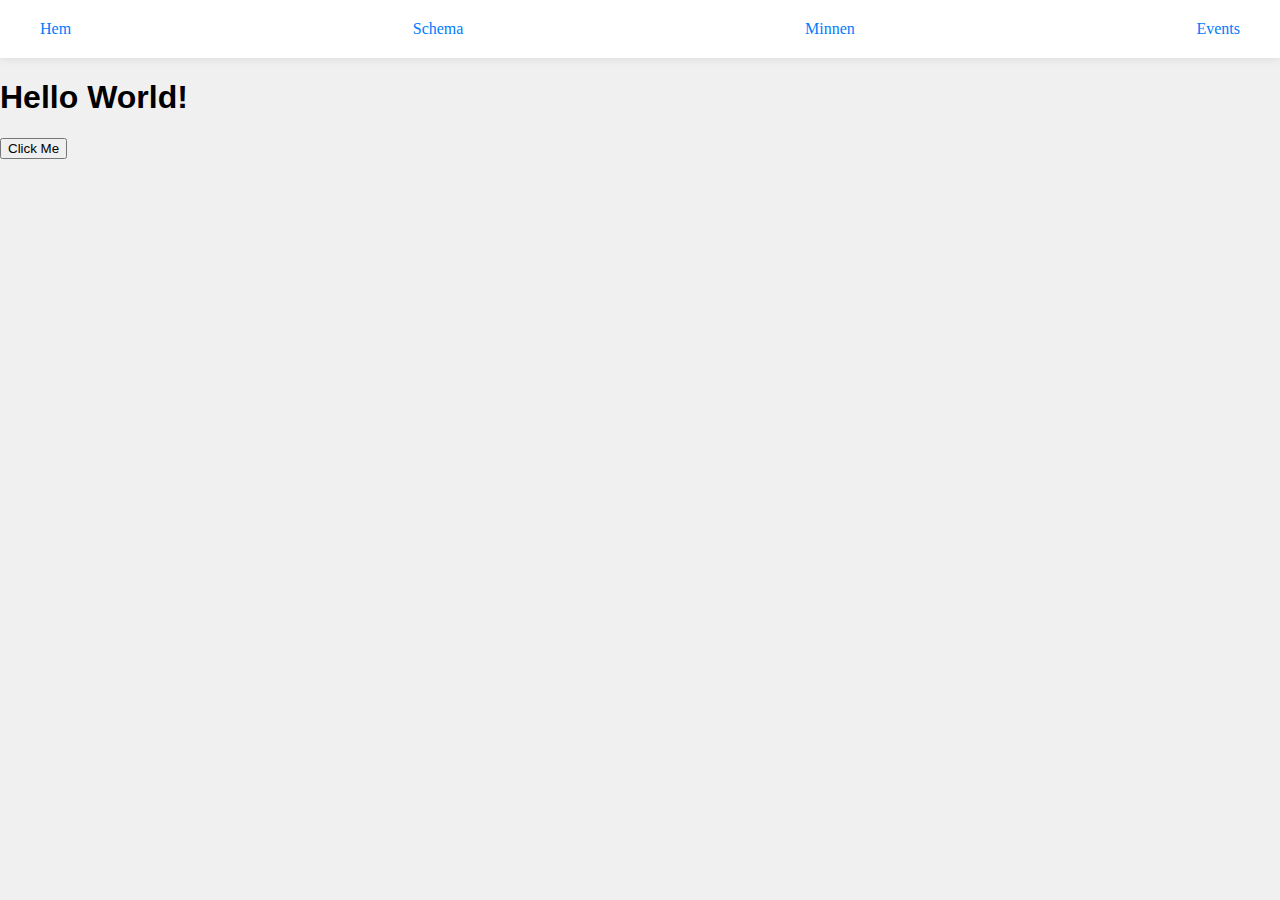
<file: index.html>
<!DOCTYPE html>
<html lang="en">
<head>
    <meta charset="UTF-8">
    <meta name="viewport" content="width=device-width, initial-scale=1.0">
    <title>Hello World</title>
    <link rel="stylesheet" href="styles.css">
</head>
<body>
    <div class="navbar">
        <button class="nav-button" onclick="navigateTo('index.html')">Hem</button>
        <button class="nav-button" onclick="navigateTo('schema.html')">Schema</button>
        <button class="nav-button" onclick="navigateTo('minnen.html')">Minnen</button>
        <button class="nav-button" onclick="navigateTo('events.html')">Events</button>
    </div>
    <div class="container">
        <h1 id="greeting">Hello World!</h1>
        <button onclick="changeGreeting()">Click Me</button>
    </div>
    <script src="script.js"></script>
</body>
</html>
</file>
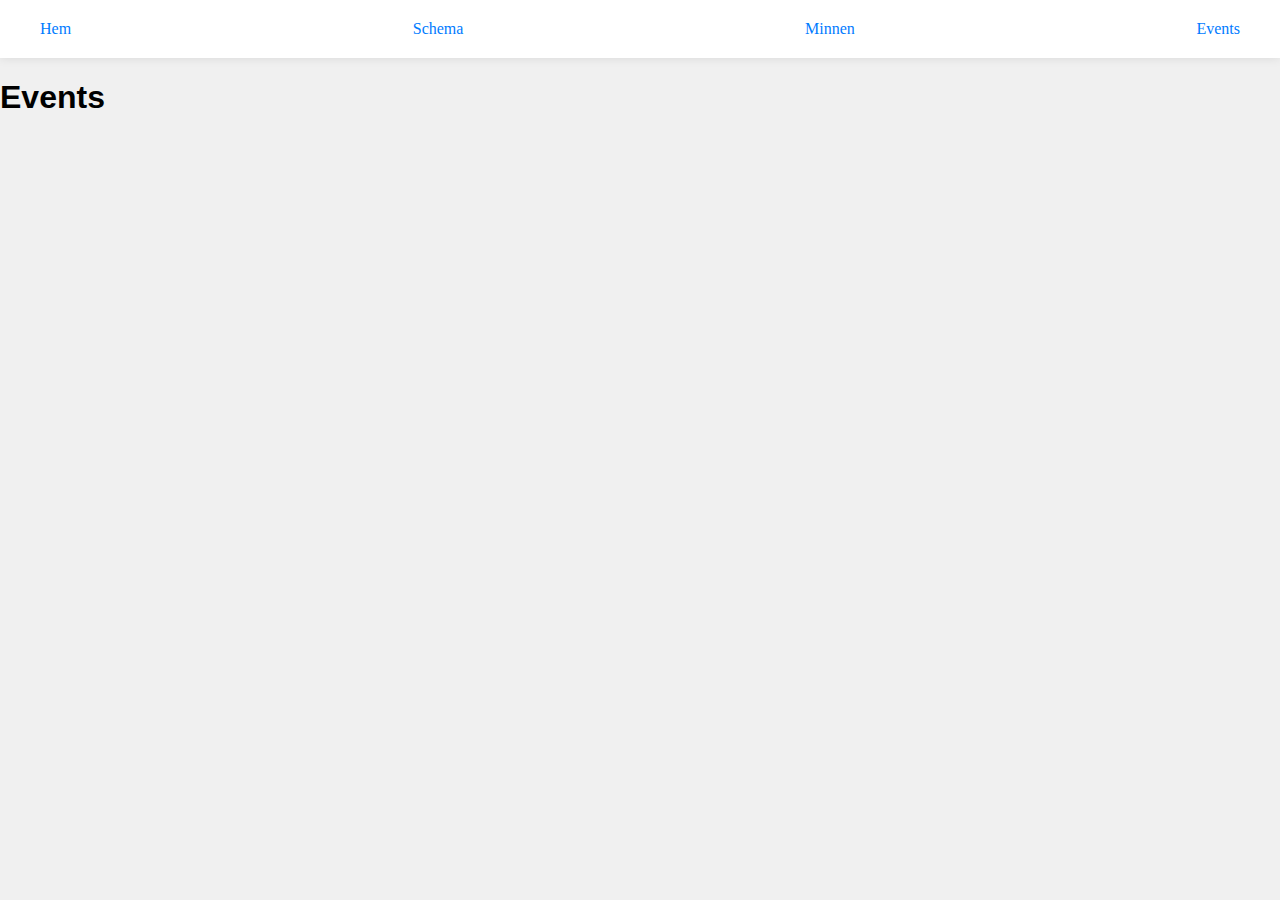
<file: events.html>
<!DOCTYPE html>
<html lang="en">
<head>
    <meta charset="UTF-8">
    <meta name="viewport" content="width=device-width, initial-scale=1.0">
    <title>Events</title>
    <link rel="stylesheet" href="styles.css">
</head>
<body>
    <div class="navbar">
        <button class="nav-button" onclick="navigateTo('index.html')">Hem</button>
        <button class="nav-button" onclick="navigateTo('schema.html')">Schema</button>
        <button class="nav-button" onclick="navigateTo('minnen.html')">Minnen</button>
        <button class="nav-button" onclick="navigateTo('events.html')">Events</button>
    </div>
    <div class="container">
        <h1 id="greeting">Events</h1>
    </div>
    <script src="script.js"></script>
</body>
</html>
</file>
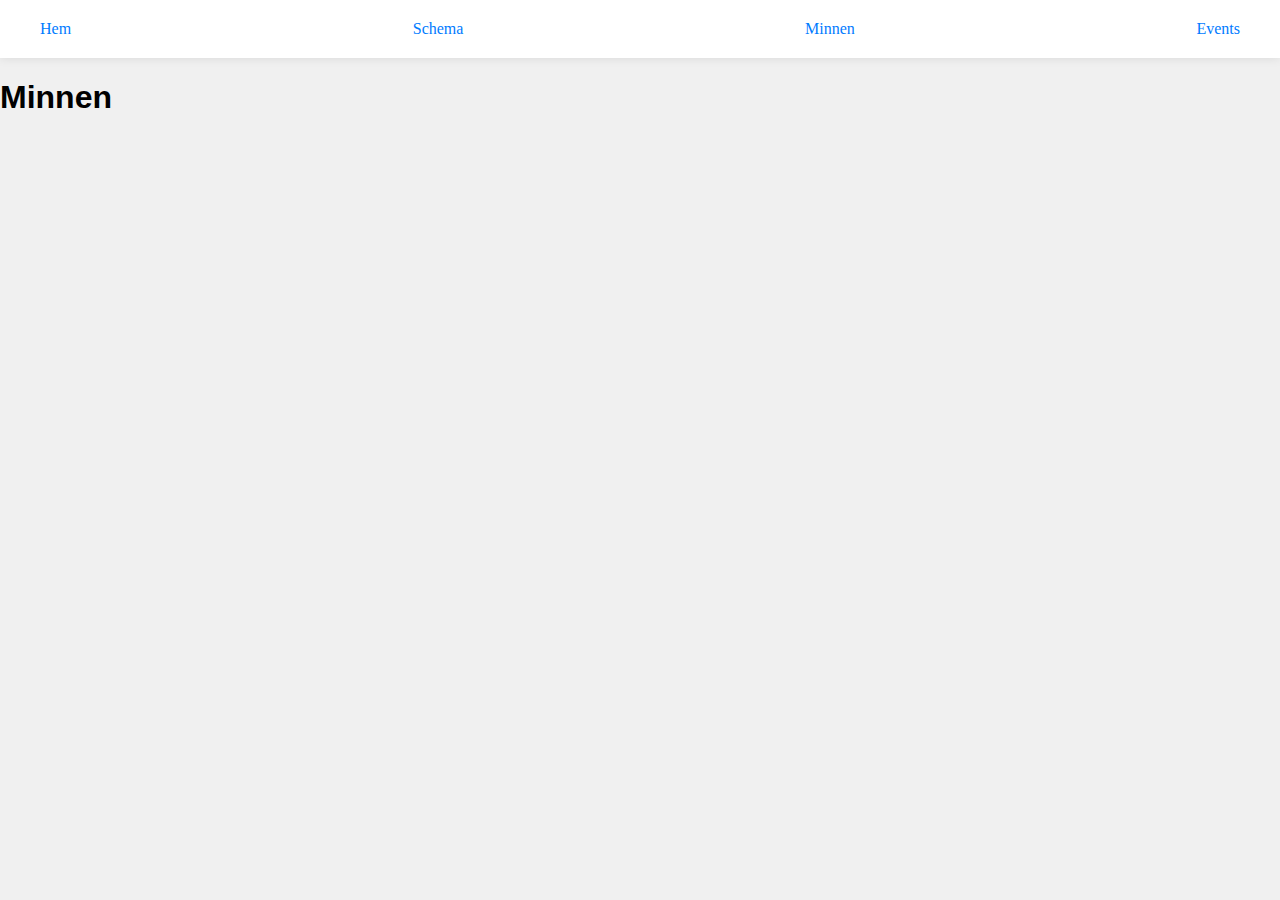
<file: minnen.html>
<!DOCTYPE html>
<html lang="en">
<head>
    <meta charset="UTF-8">
    <meta name="viewport" content="width=device-width, initial-scale=1.0">
    <title>Minnen</title>
    <link rel="stylesheet" href="styles.css">
</head>
<body>
    <div class="navbar">
        <button class="nav-button" onclick="navigateTo('index.html')">Hem</button>
        <button class="nav-button" onclick="navigateTo('schema.html')">Schema</button>
        <button class="nav-button" onclick="navigateTo('minnen.html')">Minnen</button>
        <button class="nav-button" onclick="navigateTo('events.html')">Events</button>
    </div>
    <div class="container">
        <h1 id="greeting">Minnen</h1>
    </div>
    <script src="script.js"></script>
</body>
</html>
</file>
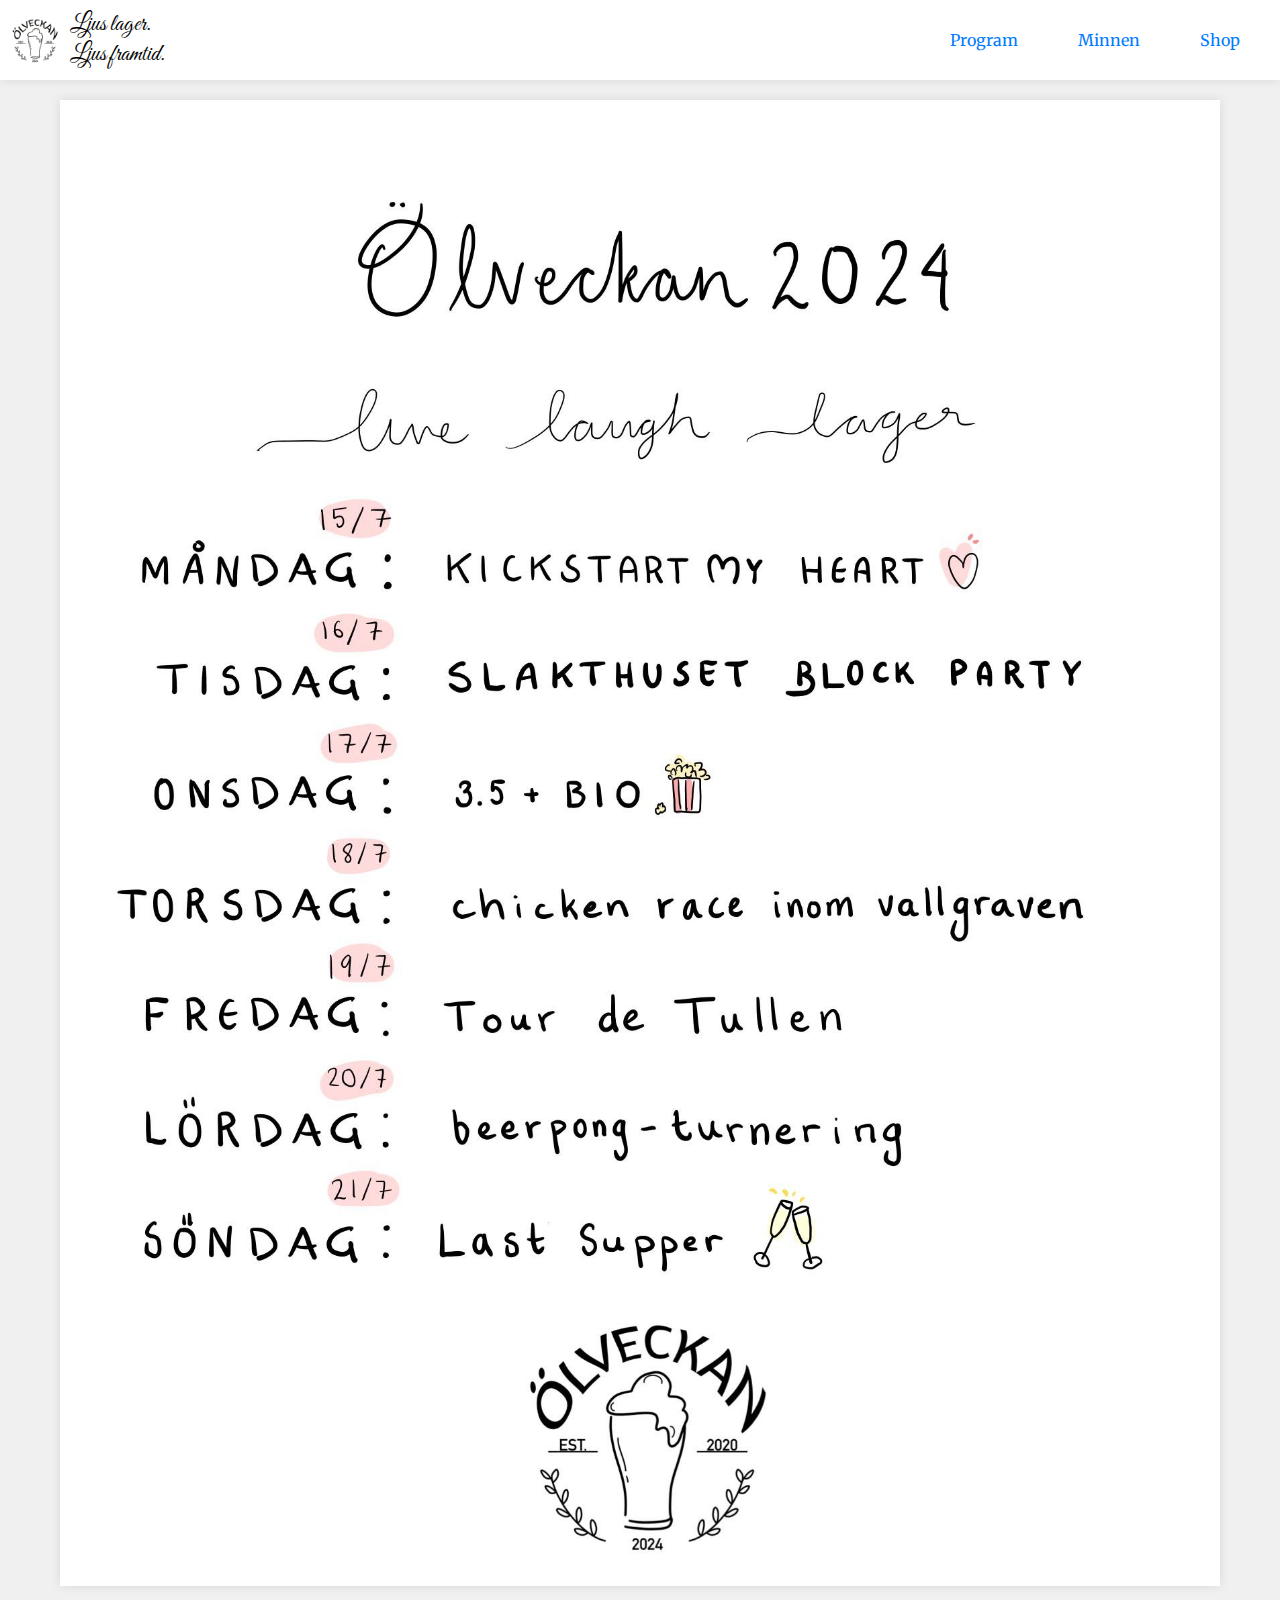
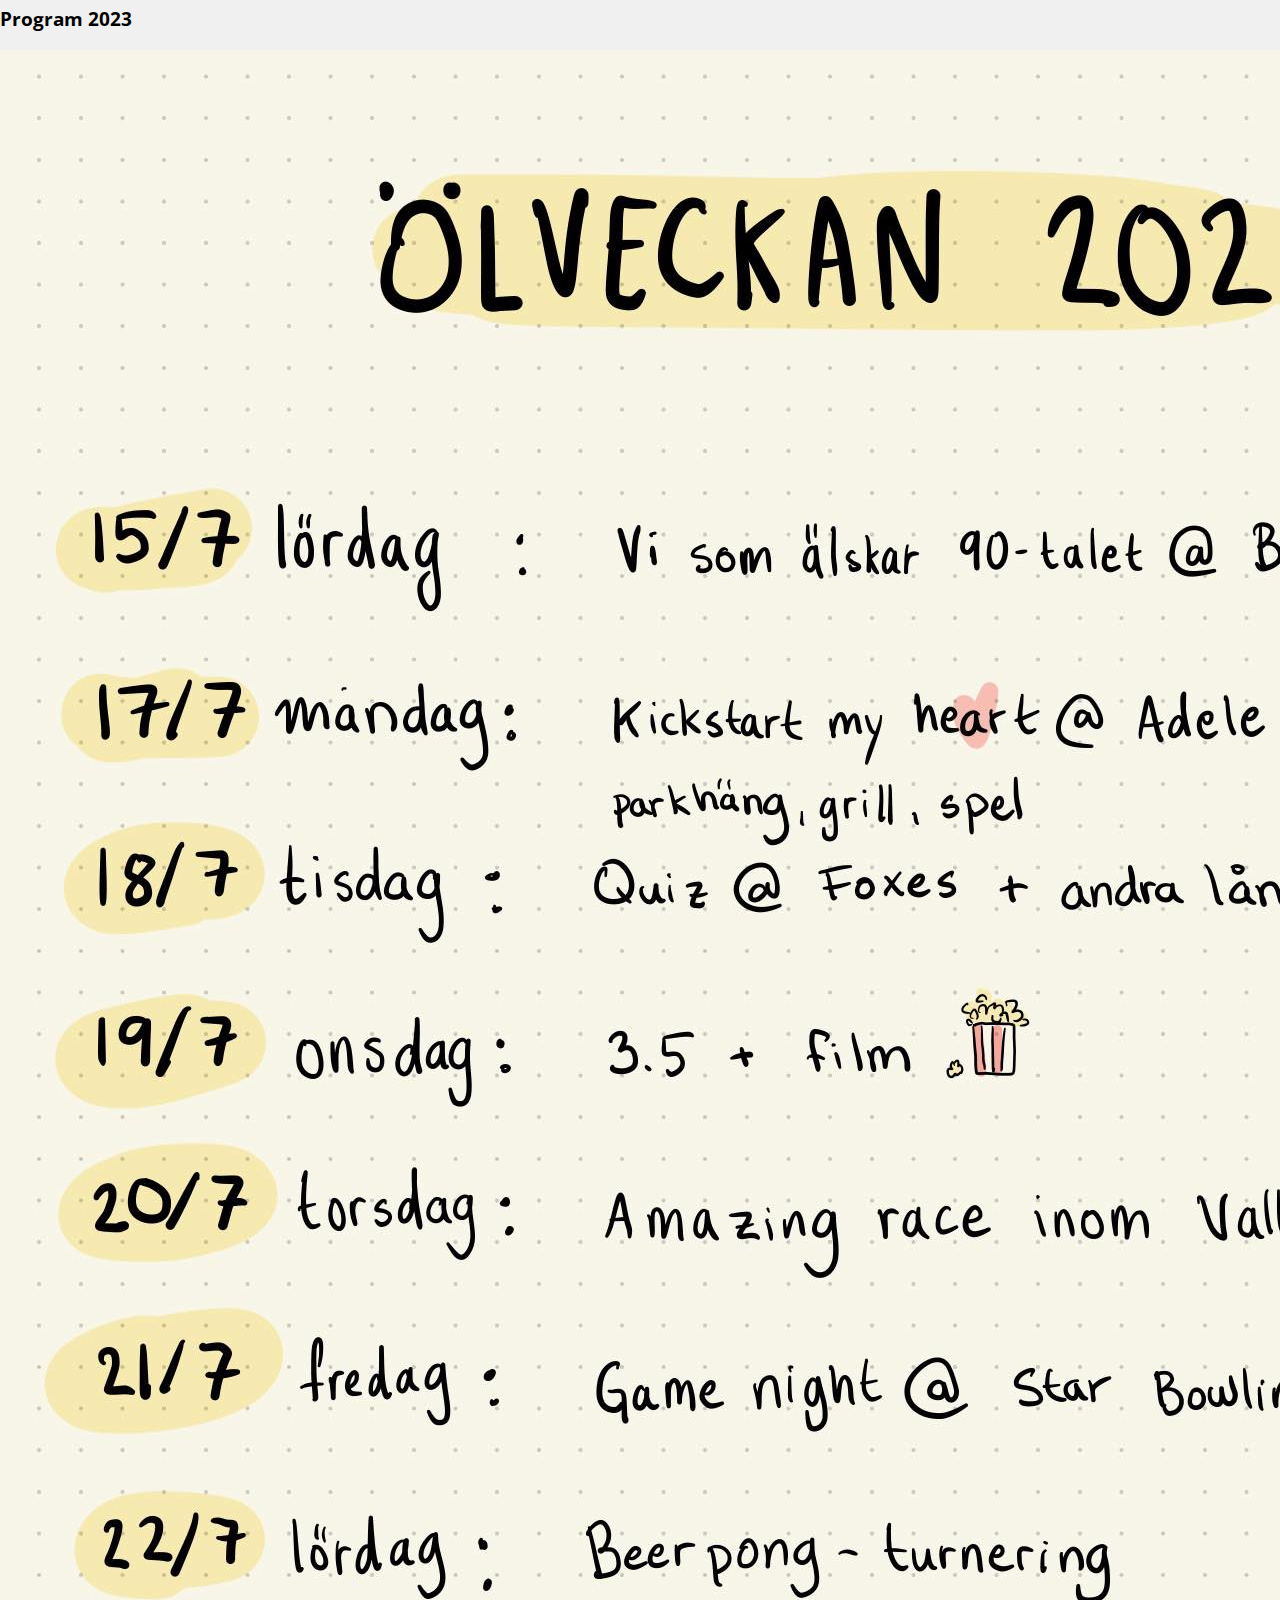
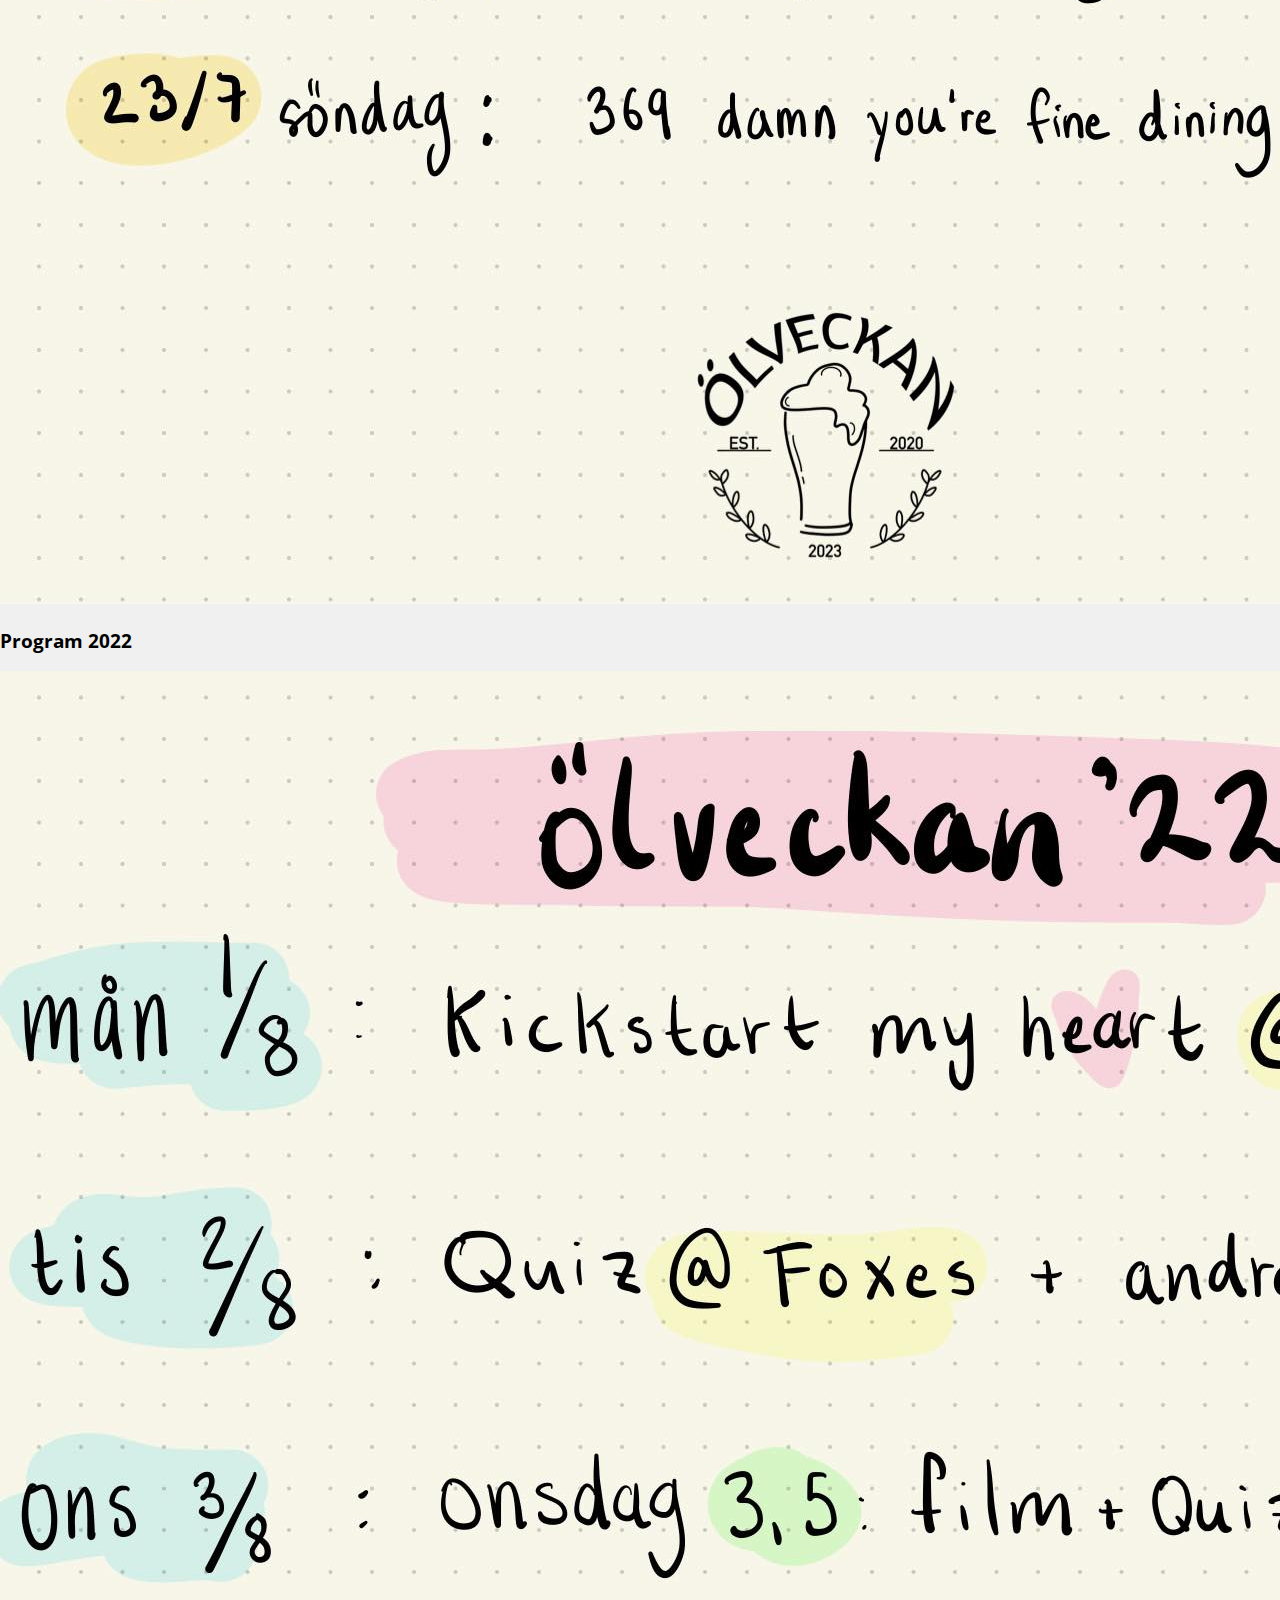
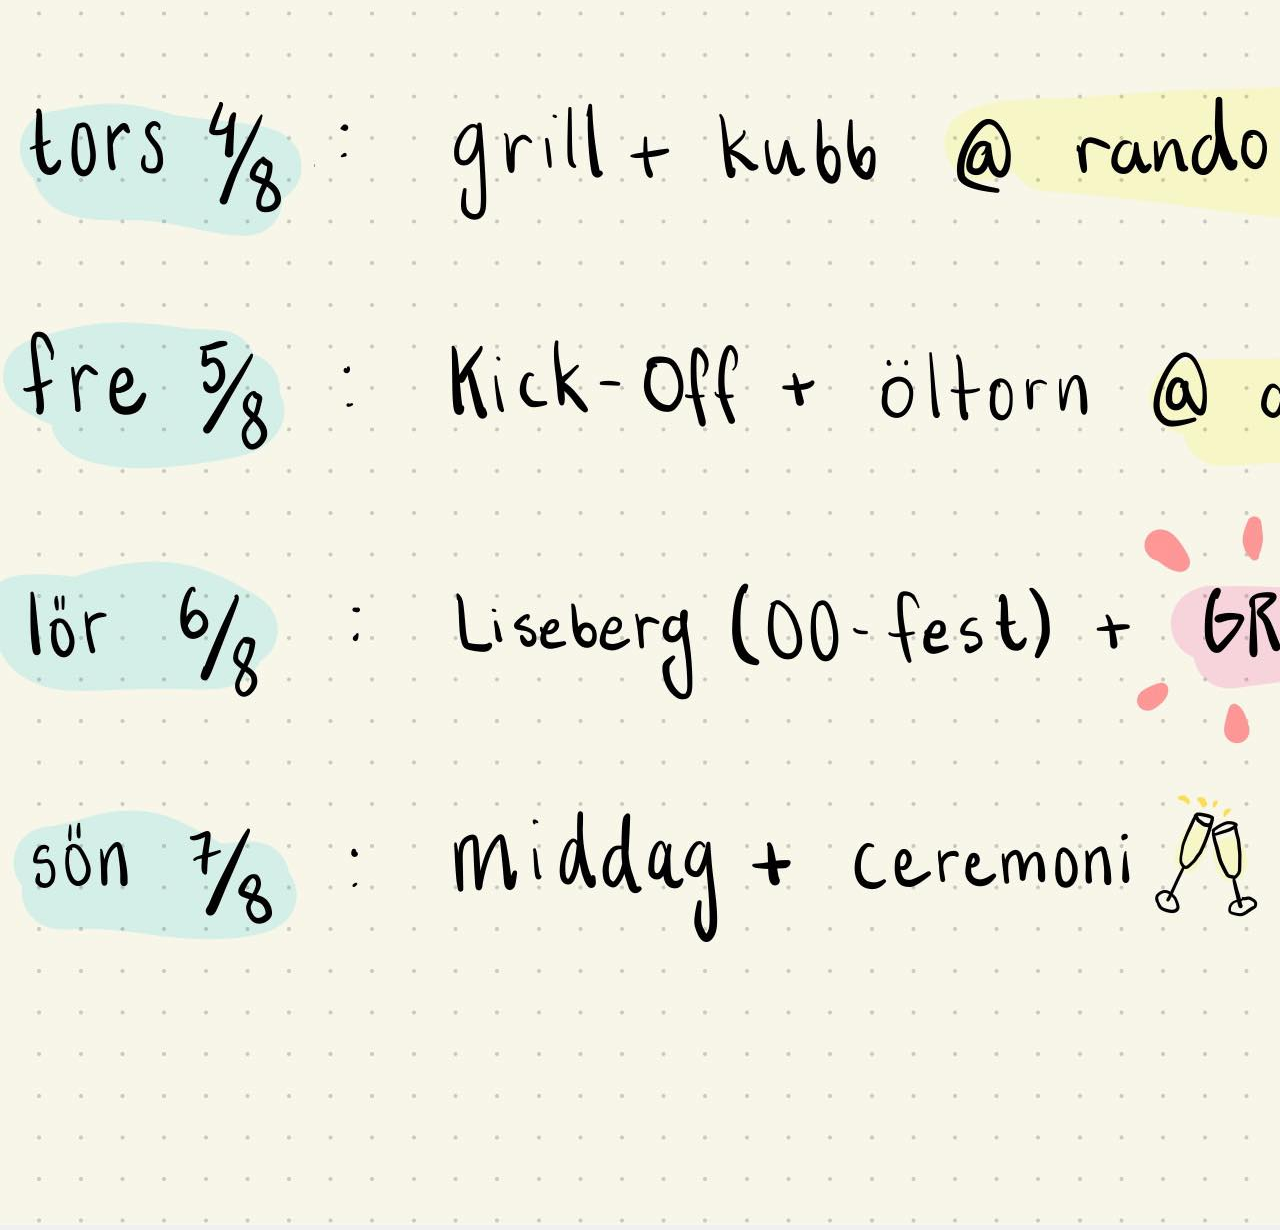
<file: program.html>
<!DOCTYPE html>
<html lang="en">
<head>
    <meta charset="UTF-8">
    <meta name="viewport" content="width=device-width, initial-scale=1.0">
    <title>Program</title>
    <link rel="stylesheet" href="styles.css">
    <link href="https://fonts.googleapis.com/css2?family=Great+Vibes&family=Merriweather:wght@700&family=Open+Sans:wght@400;700&display=swap" rel="stylesheet">
</head>
<body>
    <div class="navbar">
        <div class="logo-section">
            <img src="logo.jpg" alt="Logo" class="navbar-logo" onclick="navigateTo('index.html')" style="cursor: pointer;">
            <div class="navbar-text">
                <span>Ljus lager.</span><br>
                <span>Ljus framtid.</span>
            </div>
        </div>
        <div class="nav-buttons">
            <button class="nav-button" onclick="navigateTo('program.html')">Program</button>
            <button class="nav-button" onclick="navigateTo('minnen.html')">Minnen</button>
            <button class="nav-button" onclick="navigateTo('merch.html')">Shop</button>
        </div>
    </div>
    <div class="content-container">
        <img src="schema_2024.jpg" alt="Schema 2024" class="responsive-image">
    </div>
    <div class="row-container">
        <div class="column">
            <h3>Program 2023</h3>
            <img src="schema_2023.jpg" alt="Schema 2023" class="thumbnail-image">
        </div>
        <div class="column">
            <h3>Program 2022</h3>
            <img src="schema_2022.jpg" alt="Schema 2022" class="thumbnail-image">
        </div>
        <div class="column">
        </div>
        <div class="column">
        </div>
    </div>
    <script src="script.js"></script>
</body>
</html>
</file>
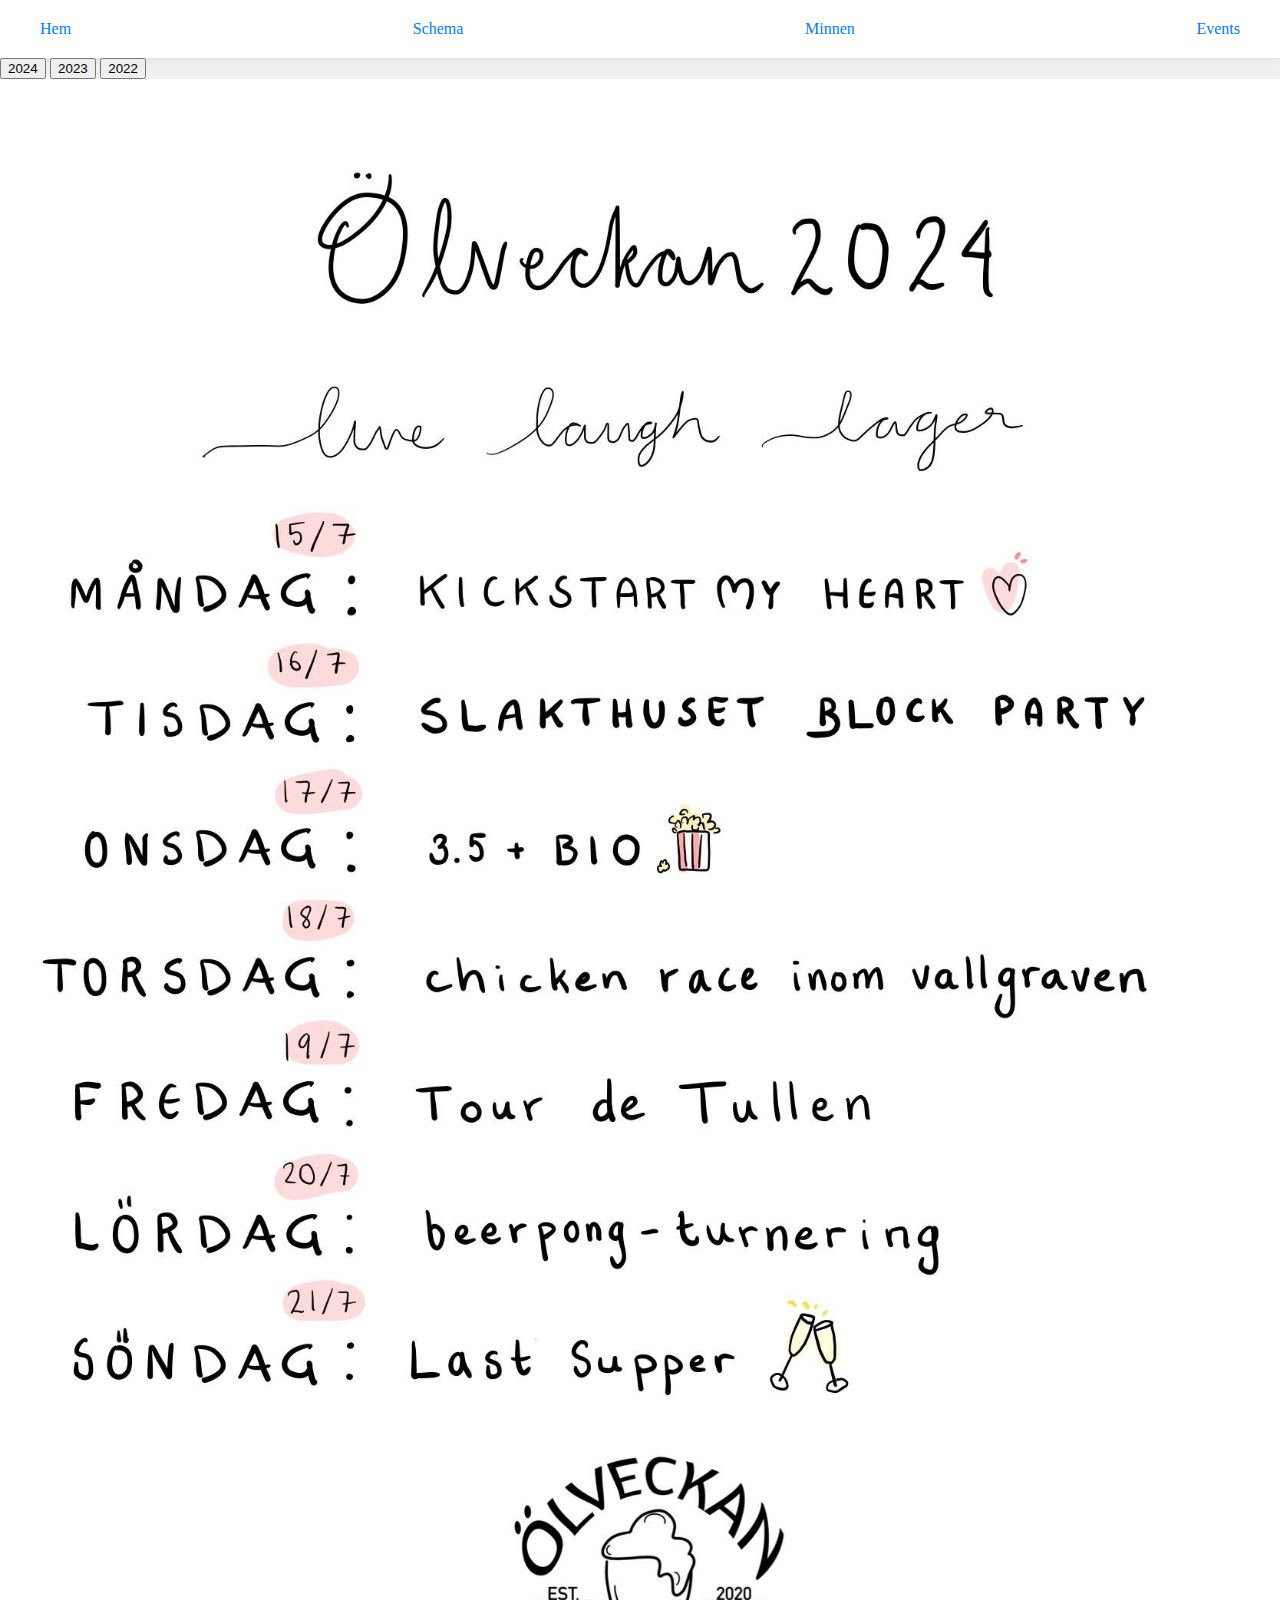
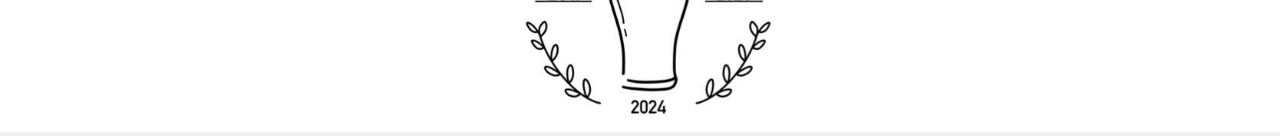
<file: schema.html>
<!DOCTYPE html>
<html lang="en">
<head>
    <meta charset="UTF-8">
    <meta name="viewport" content="width=device-width, initial-scale=1.0">
    <title>Schema</title>
    <link rel="stylesheet" href="styles.css">
</head>
<body>
    <div class="navbar">
        <button class="nav-button" onclick="navigateTo('index.html')">Hem</button>
        <button class="nav-button" onclick="navigateTo('schema.html')">Schema</button>
        <button class="nav-button" onclick="navigateTo('minnen.html')">Minnen</button>
        <button class="nav-button" onclick="navigateTo('events.html')">Events</button>
    </div>
    <div class="container">
        <div class="year-buttons">
            <button class="year-button" onclick="showImage('schema_2024')">2024</button>
            <button class="year-button" onclick="showImage('schema_2023')">2023</button>
            <button class="year-button" onclick="showImage('schema_2022')">2022</button>
        </div>
        <img id="schema-image" src="schema_2024.jpg" alt="Schema Image" class="responsive-image">
    </div>
    <script src="script.js"></script>
</body>
</html>
</file>
<file: styles.css>
body {
    font-family: 'Open Sans', sans-serif;
    margin: 0;
    background-color: #f0f0f0;
}

.navbar {
    display: flex;
    justify-content: space-between;
    align-items: center;
    background-color: #ffffff;
    padding: 10px;
    box-shadow: 0 0 10px rgba(0, 0, 0, 0.1);
}

.logo-section {
    display: flex;
    align-items: center;
}

.navbar-logo {
    max-width: 50px;
    height: auto;
    margin-right: 10px;
}

.navbar-text {
    font-family: 'Great Vibes', cursive;
    font-size: 24px;
    color: #000000;
}

.nav-buttons {
    display: flex;
    justify-content: center;
    align-items: center;
}

.nav-button {
    margin: 0 10px;
    padding: 10px 20px;
    font-size: 16px;
    cursor: pointer;
    background-color: transparent;
    color: #007bff;
    border: none;
    border-radius: 5px;
    font-family: 'Merriweather', serif; /* Using Merriweather for button font */
}

.nav-button:hover {
    text-decoration: underline; /* Add underline on hover */
    color: #0056b3;
}

.logo-container {
    display: flex;
    justify-content: center;
    align-items: center;
    padding: 20px;
    background-color: #ffffff;
    text-align: center;
    margin-bottom: 0px;
    margin-top: 10px;
}

.logo {
    max-width: 170px;
    height: auto;
    margin: 0 70px;
}

.left-text, .right-text {
    font-family: 'Great Vibes', cursive;
    font-size: 48px;
    font-weight: bold;
}

.posts-container {
    display: flex;
    flex-direction: column;
    padding: 0;
    background-color: #ffffff;
}

.post {
    display: flex;
    flex-direction: column;
    padding: 20px;
    background-color: #ffffff;
    border-top: 1px solid #ddd;
    margin-bottom: 10px;
    text-align: left;
}

.post:first-child {
    border-top: none;
}

.post-content {
    display: flex;
    align-items: stretch; /* Align items to stretch to ensure equal height */
    width: 100%; /* Ensure the container takes full width */
}

.post-image {
    max-width: 30%;
    height: auto;
    margin-right: 20px;
    align-self: flex-start; /* Ensure image is aligned at the top */
}

.post-text {
    flex: 1;
    display: flex;
    flex-direction: column; /* Ensure the text and signature are in a column */
    justify-content: space-between; /* Ensure the signature is at the bottom */
}

.post-title {
    font-family: 'Merriweather', serif;
    font-size: 24px;
    margin: 0 0 10px 0;
    font-weight: bold;
}

.post-sample {
    font-family: 'Open Sans', sans-serif;
    font-size: 16px;
    margin: 0;
}

.post-signature {
    font-family: 'Great Vibes', cursive;
    font-size: 20px;
    color: #555555;
    text-align: left; /* Ensure text is left-aligned */
    margin-top: auto; /* Push the signature to the bottom */
}

.content-container {
    display: flex;
    flex-direction: column;
    justify-content: center;
    align-items: center;
    padding: 20px;
    background-color: #ffffff;
    text-align: center;
    margin-right: 60px;
    margin-left: 60px;
    margin-top: 20px;
    margin-bottom: 20px;
    box-shadow: 0 0 10px rgba(0, 0, 0, 0.1);
}

.responsive-image {
    max-width: 100%;
    height: auto;
}

.shop-navigation {
    display: flex;
    justify-content: center;
    margin-bottom: 20px;
    flex-wrap: wrap;
}

.shop-button {
    margin: 10px;
    padding: 10px 20px;
    font-size: 16px;
    cursor: pointer;
    background-color: #007bff;
    color: #ffffff;
    border: none;
    border-radius: 5px;
    font-family: 'Merriweather', serif; /* Using Merriweather for button font */
}

.shop-button:hover {
    background-color: #0056b3;
}

.shop-section {
    margin-bottom: 40px;
}

.product-grid {
    display: flex;
    flex-wrap: wrap;
    justify-content: center;
    gap: 20px;
}

.item {
    flex: 1 1 calc(25% - 20px); /* 25% width minus gap */
    box-sizing: border-box;
    text-align: center;
    margin-bottom: 20px;
}

.image-container {
    width: 100%;
    height: 200px; /* Set a fixed height for all images */
    display: flex;
    justify-content: center;
    align-items: center;
    overflow: hidden;
}

.product-image {
    max-width: 100%;
    max-height: 100%;
}

.out-of-stock {
    font-size: 14px;
    color: #ff0000; /* Red color to indicate out of stock */
    margin-top: 5px;
}

/* Responsive Design */

@media (max-width: 768px) {
    .item {
        flex: 1 1 calc(50% - 20px); /* 50% width for medium screens */
    }

    .navbar {
        flex-direction: column;
    }

    .nav-buttons {
        flex-wrap: wrap;
    }

    .content-container {
        margin: 20px 20px;
    }
}

@media (max-width: 480px) {
    .item {
        flex: 1 1 100%; /* 100% width for small screens */
    }

    .navbar-text {
        text-align: center;
    }

    .content-container {
        margin: 20px 10px;
    }
}
</file>
